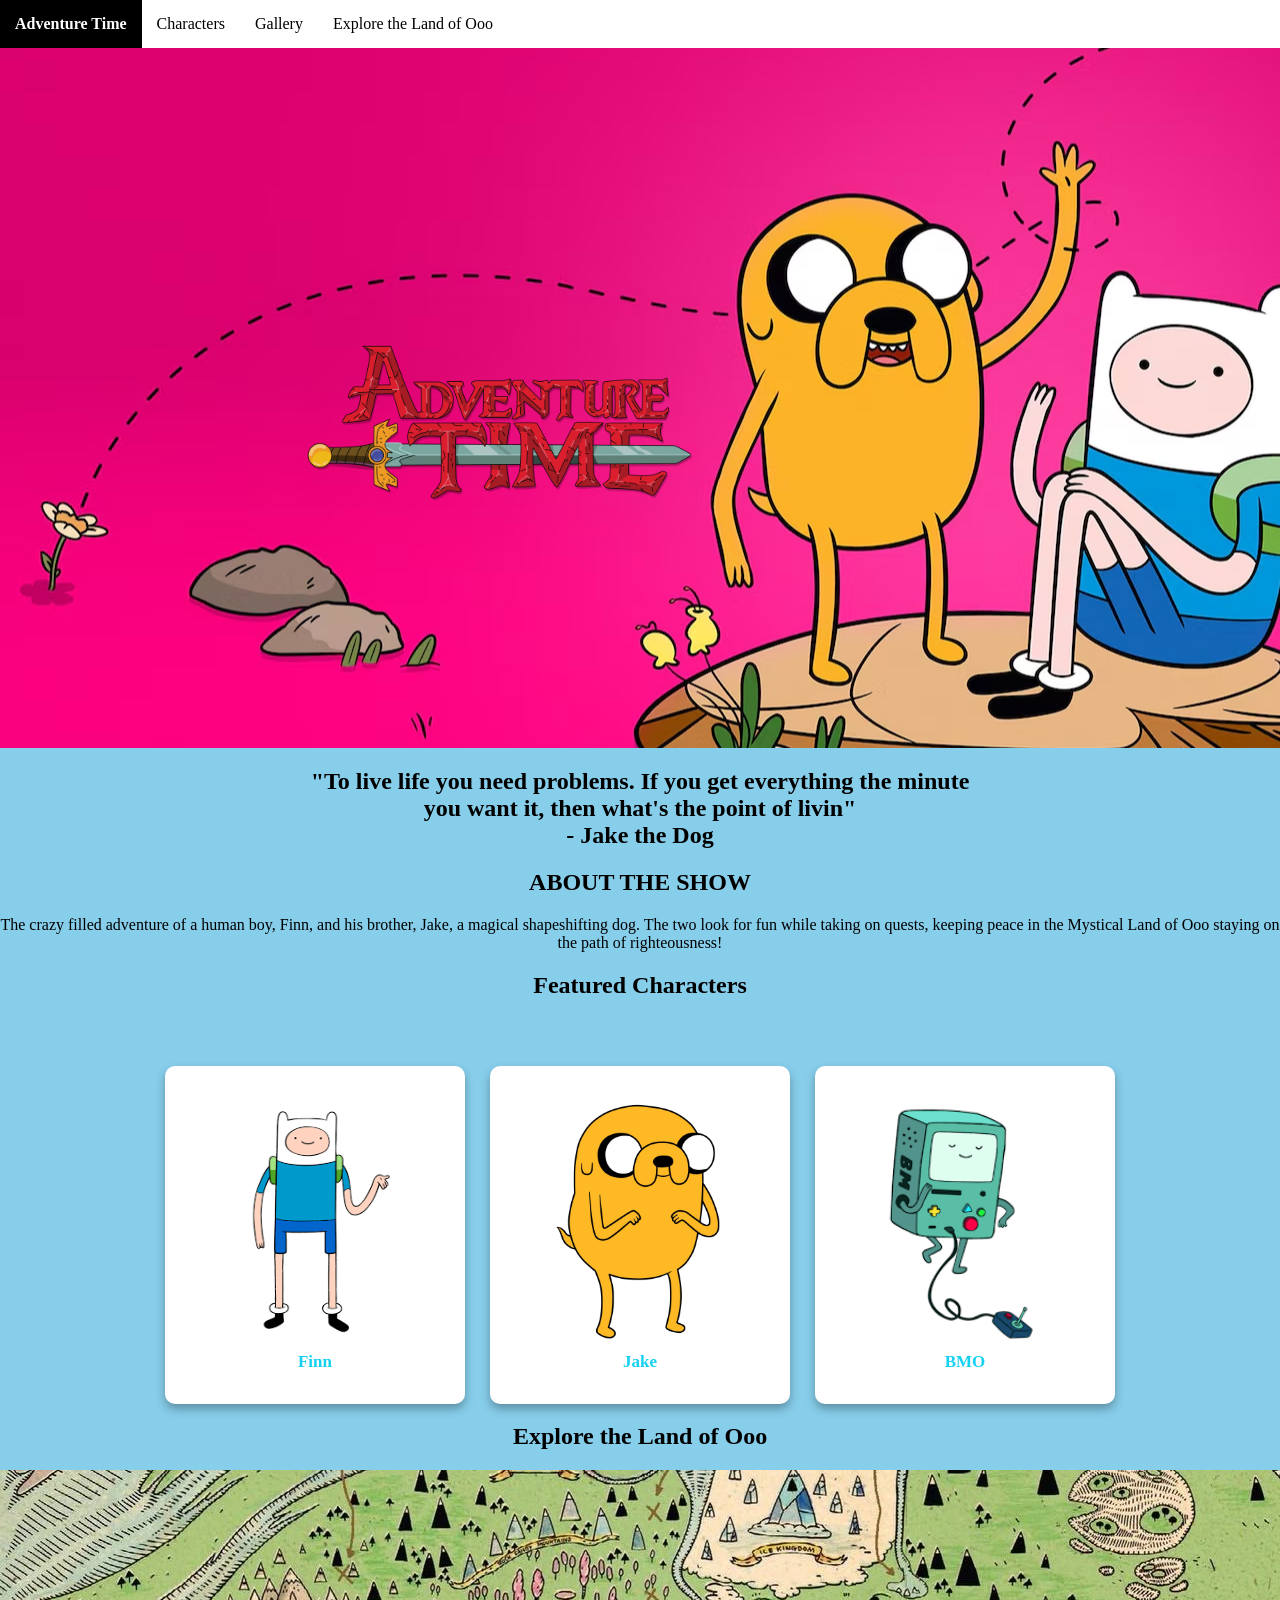
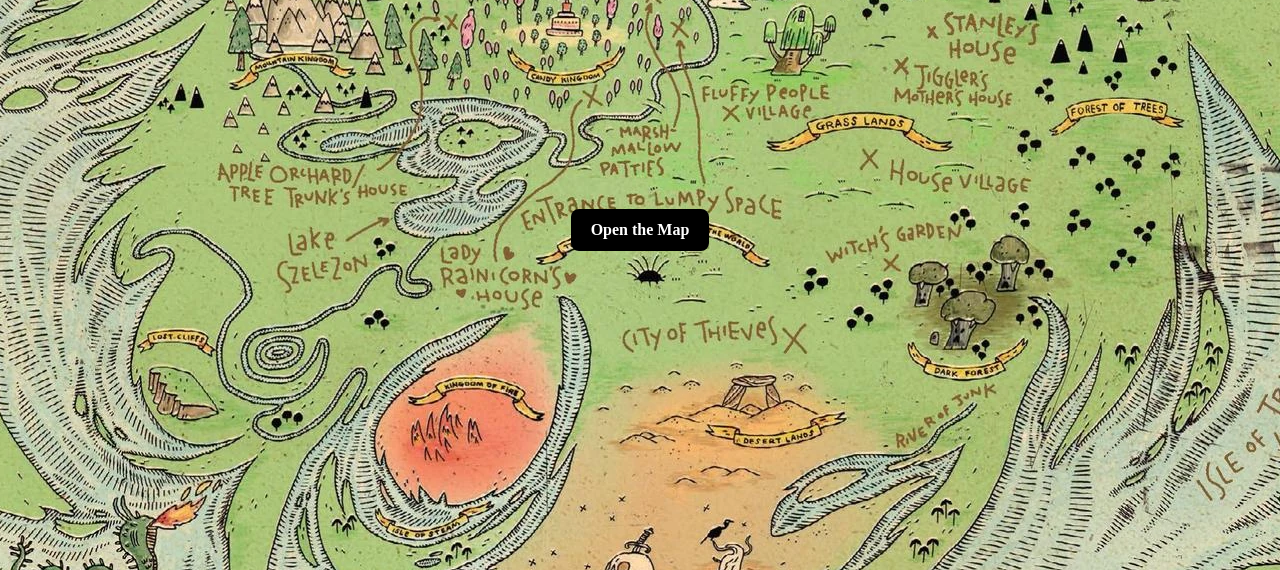
<file: index.html>
<!DOCTYPE html>
<html lang="en">
    <head>
        <meta charset="utf-8">
        <title>Adventure Time</title>
        <link href="style.css" rel="stylesheet" type="text/css">
    </head>
    
    <body>
        <header>
            <nav class="navbar">
    
                <ul>
                    <li><a href="index.html" class="logo">Adventure Time</a></li>
                    <li><a href="characters.html">Characters</a></li>
                    <li><a href="gallery.html">Gallery</a></li>
                    <li><a href="world.html">Explore the Land of Ooo</a></li>
                </ul>
            </nav>
        </header>
    
        <main class="homepage">
            <section class="banner">
                <img src="images/AdvLogo.png" alt="logo" class="logoPic">
            </section>

            <section class="funQuote">
                <h2>"To live life you need problems. If you get everything the minute<br>
                     you want it, then what's the point of livin"<br>
                     - Jake the Dog
                </h2>
            </section>
    
            <section class="about">
                <h2>ABOUT THE SHOW</h2>
                <p>
                    The crazy filled adventure of a human boy, Finn, and his brother, Jake, a magical shapeshifting dog. The two look for fun while taking on quests,
                     keeping peace in the Mystical Land of Ooo staying on the path of righteousness!
                </p>
            </section>
    
            <section class="featured">
                <h2>Featured Characters</h2>
                
                <div class="card-container">
                    <div class="card">
                        <div class="character-card">
                            <img src="images/finn.png" alt="Finn" class="finn">
                            <a href="" class="character">Finn</a>
                        </div>
                
                    </div>
                
                    <div class="card">
                        <div class="character-card">
                            <img src="images/Jake.webp" alt="Jake" class="jake">
                            <a href="" class="character">Jake</a>
                        </div>
                    </div>
                
                    <div class="card">
                        <div class="character-card">
                            <img src="images/bmo.png" alt="BMO" class="bmo">
                            <a href="" class="character">BMO</a>
                        </div>
                    </div>
                </div>
            </section>
    
            <section class="explore">
                <h2>Explore the Land of Ooo</h2>

                <div class="explore-banner">
                    <a href="world.html" class="explore-btn">Open the Map</a>
                </div>
            </section>
    
    
        </main>
    
    
        <footer>
    
        </footer>
    </body>
</html>
</file>
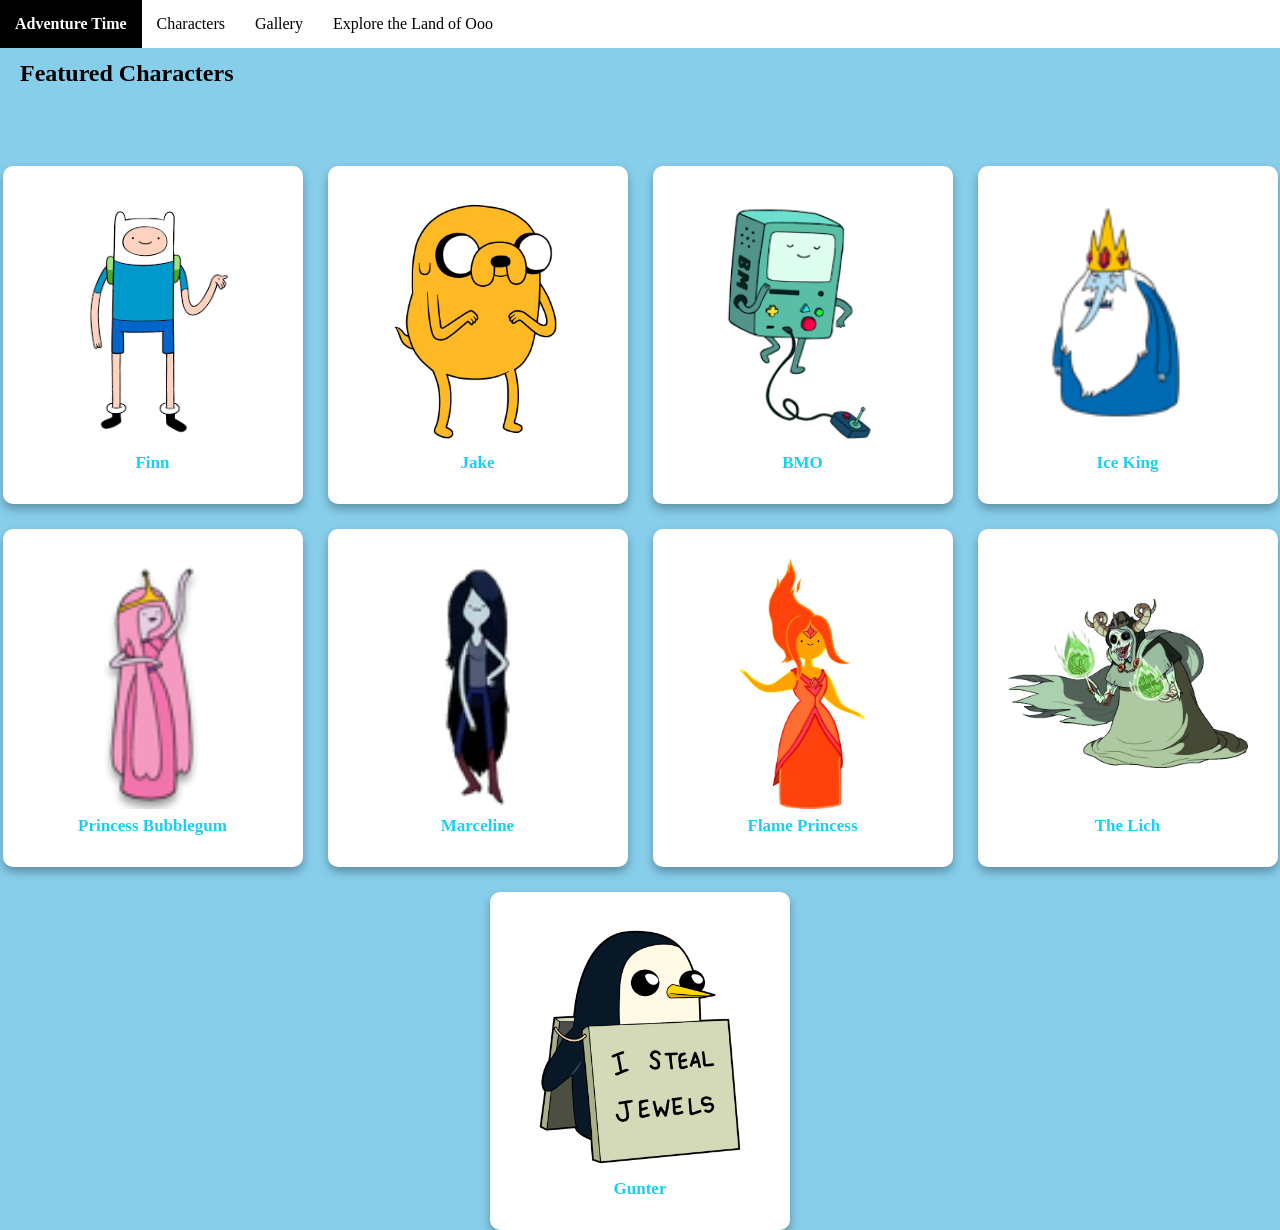
<file: characters.html>
<!DOCTYPE html>
<html lang="en">
    <head>
        <meta charset="utf-8">
        <title>Characters | Adventure Time</title>
        <link href="./style.css" rel="stylesheet" type="text/css">
    </head>
    
    <body>
        <header>
            <nav class="navbar">
    
                <ul>
                    <li><a href="index.html" class="logo">Adventure Time</a></li>
                    <li><a href="characters.html">Characters</a></li>
                    <li><a href="gallery.html">Gallery</a></li>
                    <li><a href="world.html">Explore the Land of Ooo</a></li>
                </ul>
            </nav>
        </header>
    
        <main class="character-page">
            <section class="featured-page">
                <h2>Featured Characters</h2>
                
                <div class="card-container">
                    <div class="card">
                        <div class="character-card">
                            <img src="images/finn.png" alt="Finn" class="finn">
                            <a href="" class="character">Finn</a>
                        </div>
                
                    </div>
                
                    <div class="card">
                        <div class="character-card">
                            <img src="images/Jake.webp" alt="Jake" class="jake">
                            <a href="" class="character">Jake</a>
                        </div>
                    </div>
                
                    <div class="card">
                        <div class="character-card">
                            <img src="images/bmo.png" alt="BMO" class="bmo">
                            <a href="" class="character">BMO</a>
                        </div>
                    </div>
                    <div class="card">
                        <div class="character-card">
                            <img src="images/1AT_ice_king_character.webp" alt="Ice-king" class="iceKing">
                            <a href="" class="character">Ice King</a>
                        </div>
                
                    </div>
                
                    <div class="card">
                        <div class="character-card">
                            <img src="images/1ATPrincessBubblegumDance.webp" alt="PB" class="pb">
                            <a href="" class="character">Princess Bubblegum</a>
                        </div>
                    </div>
                
                    <div class="card">
                        <div class="character-card">
                            <img src="images/Marceline2.webp" alt="Marcy" class="marcy">
                            <a href="" class="character">Marceline</a>
                        </div>
                    </div>

                    <div class="card">
                        <div class="character-card">
                            <img src="images/FlamePrincess.webp" alt="FP" class="fp">
                            <a href="" class="character">Flame Princess</a>
                        </div>
                    </div>

                    <div class="card">
                        <div class="character-card">
                            <img src="images/The_Lich_King.webp" alt="Lich" class="lich">
                            <a href="" class="character">The Lich</a>
                        </div>
                
                    </div>
                
                    <div class="card">
                        <div class="character-card">
                            <img src="images/gunt.webp" alt="Gunter" class="gunt">
                            <a href="" class="character">Gunter</a>
                        </div>
                    </div>
                </div>

            </section>
        </main>
    </body>
</html>
</file>
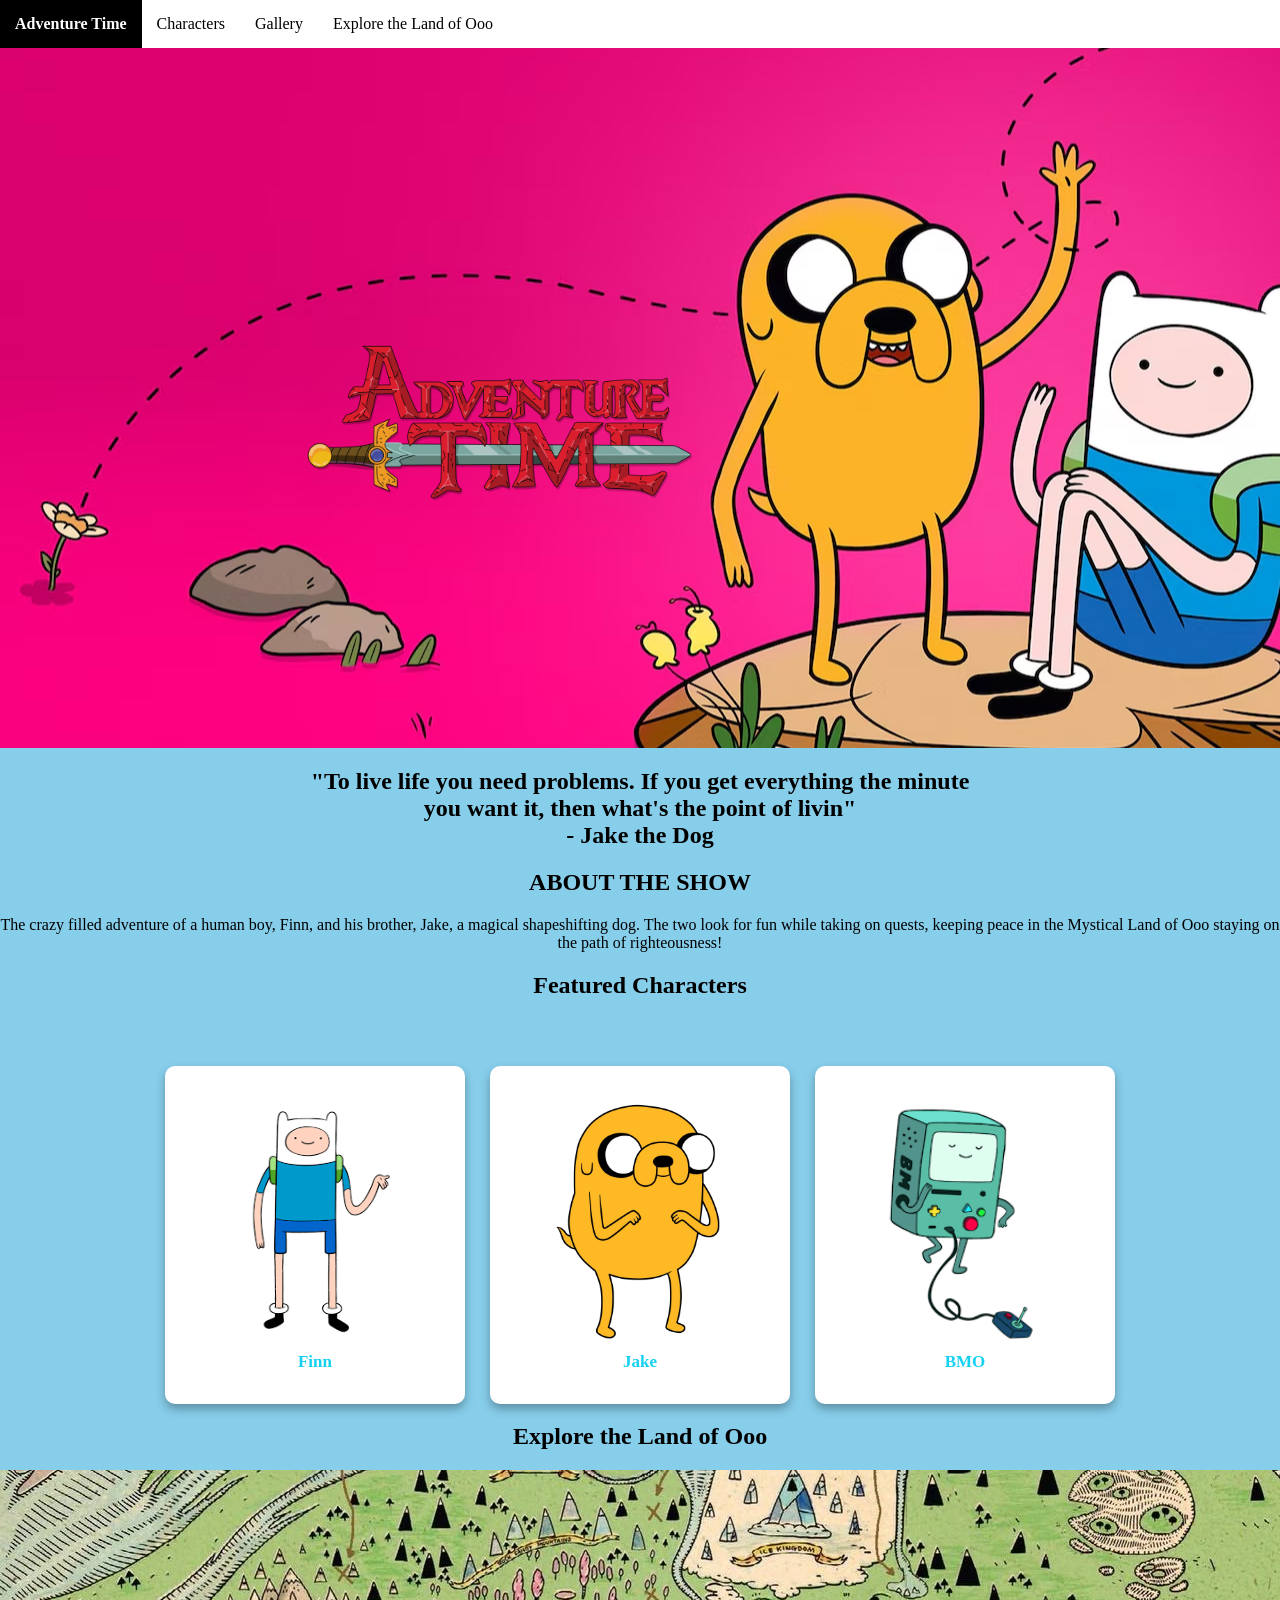
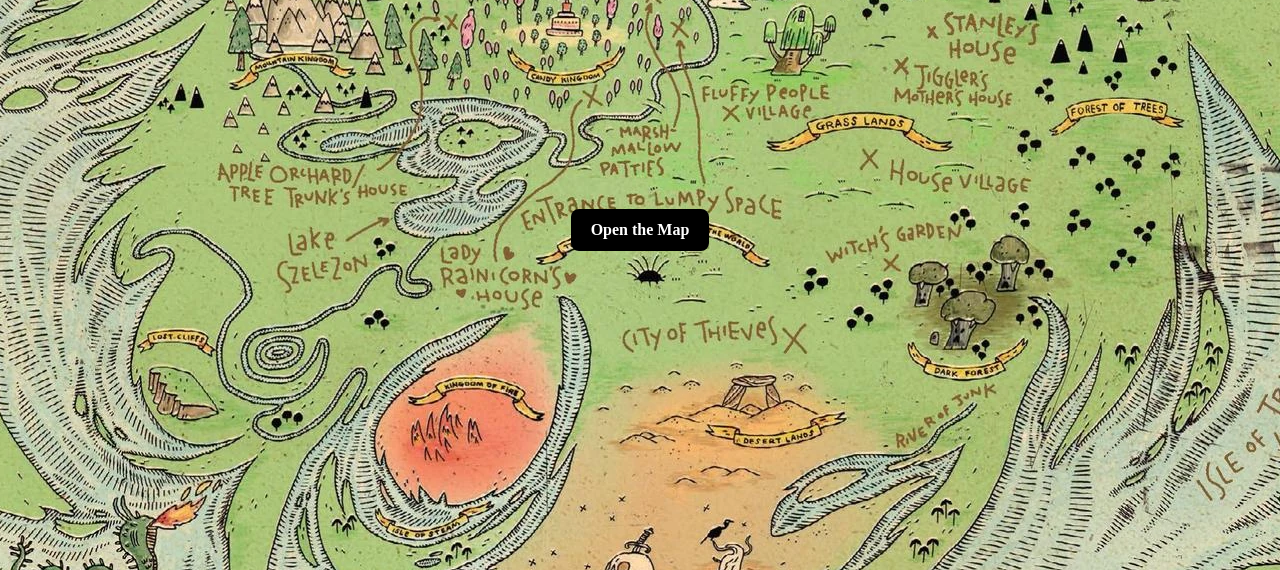
<file: home.html>
<!DOCTYPE html>
<html lang="en">
    <head>
        <meta charset="utf-8">
        <title>Adventure Time</title>
        <link href="style.css" rel="stylesheet" type="text/css">
    </head>
    
    <body>
        <header>
            <nav class="navbar">
    
                <ul>
                    <li><a href="home.html" class="logo">Adventure Time</a></li>
                    <li><a href="characters.html">Characters</a></li>
                    <li><a href="gallery.html">Gallery</a></li>
                    <li><a href="world.html">Explore the Land of Ooo</a></li>
                </ul>
            </nav>
        </header>
    
        <main class="homepage">
            <section class="banner">
                <img src="images/AdvLogo.png" alt="logo" class="logoPic">
            </section>

            <section class="funQuote">
                <h2>"To live life you need problems. If you get everything the minute<br>
                     you want it, then what's the point of livin"<br>
                     - Jake the Dog
                </h2>
            </section>
    
            <section class="about">
                <h2>ABOUT THE SHOW</h2>
                <p>
                    The crazy filled adventure of a human boy, Finn, and his brother, Jake, a magical shapeshifting dog. The two look for fun while taking on quests,
                     keeping peace in the Mystical Land of Ooo staying on the path of righteousness!
                </p>
            </section>
    
            <section class="featured">
                <h2>Featured Characters</h2>
                
                <div class="card-container">
                    <div class="card">
                        <div class="character-card">
                            <img src="images/finn.png" alt="Finn" class="finn">
                            <a href="" class="character">Finn</a>
                        </div>
                
                    </div>
                
                    <div class="card">
                        <div class="character-card">
                            <img src="images/Jake.webp" alt="Jake" class="jake">
                            <a href="" class="character">Jake</a>
                        </div>
                    </div>
                
                    <div class="card">
                        <div class="character-card">
                            <img src="images/bmo.png" alt="BMO" class="bmo">
                            <a href="" class="character">BMO</a>
                        </div>
                    </div>
                </div>
            </section>
    
            <section class="explore">
                <h2>Explore the Land of Ooo</h2>

                <div class="explore-banner">
                    <a href="world.html" class="explore-btn">Open the Map</a>
                </div>
            </section>
    
    
        </main>
    
    
        <footer>
    
        </footer>
    </body>
</html>
</file>
<file: style.css>
body{
    margin: 0px;
    background-color: skyblue;
}
main{
    margin: 0px;
}


.navbar ul{
    list-style-type: none;
    background-color: rgb(255, 255, 255);
    padding: 0px;
    margin:0px;
    overflow: hidden;
}

.navbar a{
    color: rgb(0, 0, 0);
    text-decoration: none;
    padding: 15px;
    display: block;
    text-align: center;
}

.navbar a:hover{
    
    text-decoration: underline;
}

.navbar li{
    float: left;
}

.navbar a.logo{
    background-color: rgb(0, 0, 0);
    color: rgb(255, 255, 255);
    font-weight: bold;
    
}

.banner,
.explore-banner {
    
    min-height: 500px;
    height: auto;
    padding: 100px 20px;
    background-position: center;
    position: relative;

    background-repeat: no-repeat;

    display: flex;
    flex-direction: column;
    justify-content: center;
    align-items: center;
    color: white;
    text-align: center;
}

.banner{
    background-image: url(images/adventtimehome.avif);
}

.explore-banner{
    background-image: url(images/map.webp);
}

.logoPic {
    position: absolute;
    bottom: 200px;
    left: 300px;
    width: 400px;
}

main.homepage{
    text-align: center;
}

.funQuote{
    font-weight: bold;

    
}

.card-container{
    display: flex;
    justify-content: center;
    flex-wrap: wrap;
    gap: 25px;
    margin-top: 67px;
}

.card{
    width: 300px;
    background-color: white;
    border-radius: 10px;
    box-shadow: 0px 5px 10px rgba(0, 0, 0, 0.3);
    cursor: pointer;
    transition: transform 0.3s ease, box-shadow 0.3s ease;
}

.card:hover {
    transform: translateY(-8px);
    box-shadow: 0px 10px 20px rgba(0, 0, 0, 0.4);
}

.card img {
    width: 100%;
    height: 250px;
    object-fit: contain;
}

.character-card{
    padding: 30px 30px;
    line-height: 1.3;
    text-align: center;
}

.character-card .character{
    font-size: 17px;
    text-decoration: none;
    color: rgb(22, 209, 241);
    font-weight: bold;
}

.clip{
    text-align: center;
    padding: 60px 20px;
}

video{
    max-width: 100%;
    border-radius: 15px;
    box-shadow: 0px 8px 20px rgba(0, 0, 0, 0.3);
}

.explore-btn {
  margin-top: 20px;
  padding: 12px 20px;
  background-color: black;
  color: white;
  text-decoration: none;
  border-radius: 8px;
  font-weight: bold;
  transition: 0.3s ease;
}

.explore-btn:hover {
  background-color: rgb(40, 40, 40);
}

.character-page{
    background-color: skyblue;
    margin: 0px;
    
}

.featured-page h2 {
  margin-top: 0;
  
  padding: 12px 20px; 
}

.gallery {
  padding: 40px 20px;
}

.gallery-grid {
  display: grid;
  grid-template-columns: repeat(auto-fit, minmax(200px, 1fr));
  gap: 20px;
}

.gallery-grid img {
  width: 100%;
  height: 300px;
  object-fit: cover;  
  border-radius: 50px;
  display: block;
  transition: transform 0.3s ease, box-shadow 0.3s ease;
}

.map{
    width: 100%;
    height: auto;
    display: block;

}
</file>
